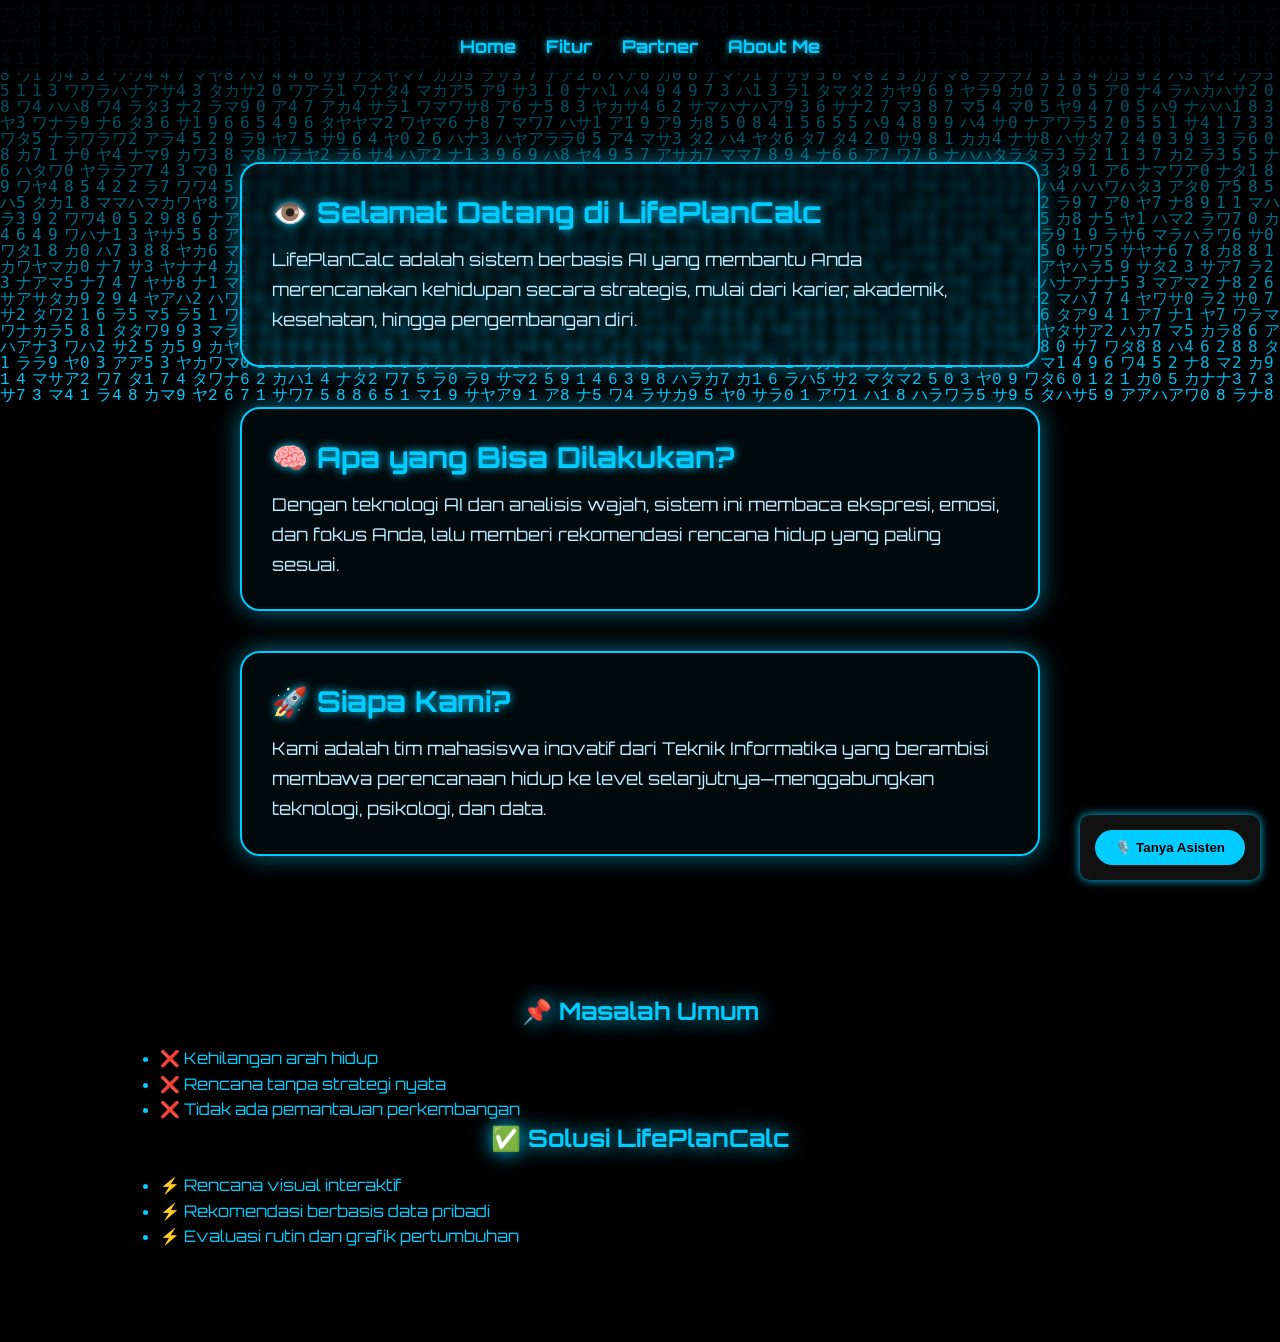
<file: index.html>
<!DOCTYPE html>
<html lang="id">
<head>
  <meta charset="UTF-8" />
  <meta name="viewport" content="width=device-width, initial-scale=1.0" />
  <title>LifePlanCalc - CyberAI</title>
  <link href="https://fonts.googleapis.com/css2?family=Orbitron:wght@500&display=swap" rel="stylesheet" />
  <link rel="stylesheet" href="style.css" />
</head>
<body>

  <!-- 🔷 Banner Atas / Header Logo dan Nama -->
  <header class="top-banner">
    <div class="banner-content">
      <img src="image/logo.png" alt="Logo LifePlanCalc" class="banner-logo" />
      <div class="banner-text">
        <h1>LifePlanCalc</h1>
        <p>Perencana Kehidupan Cerdas Berbasis AI oleh Kelompok 7</p>
      </div>
    </div>
  </header>

  <!-- 🎙️ Asisten AI -->
  <div class="ai-assistant">
    <button id="voiceBtn">🎙️ Tanya Asisten</button>
    <div id="aiResponse"></div>
    
  </div>

  <!-- 🔗 Navigasi -->
  <nav class="navbar">
    <ul>
      <li><a href="index.html">Home</a></li>
      <li><a href="./Pages/fitur.html">Fitur</a></li>
      <li><a href="./Pages/partner.html">Partner</a></li>
      <li><a href="./Pages/aboutme.html">About Me</a></li>
    </ul>
  </nav>

  <!-- 🌌 Efek Matrix -->
  <canvas id="matrix"></canvas>

  <!-- 🎵 Musik Latar -->
  <audio autoplay loop id="bgmusic">
    <source src="https://cdn.pixabay.com/download/audio/2022/12/09/audio_0dc98f1e75.mp3?filename=cyberpunk-moonlight-126199.mp3" type="audio/mpeg" />
  </audio>

  <!-- 🧠 Panel Informasi -->
  <div class="digital-board">
    <h2>👁️ Selamat Datang di LifePlanCalc</h2>
    <p>
      LifePlanCalc adalah sistem berbasis AI yang membantu Anda merencanakan kehidupan secara strategis,
      mulai dari karier, akademik, kesehatan, hingga pengembangan diri.
    </p>
  </div>

  <div class="digital-board">
    <h2>🧠 Apa yang Bisa Dilakukan?</h2>
    <p>
      Dengan teknologi AI dan analisis wajah, sistem ini membaca ekspresi, emosi, dan fokus Anda,
      lalu memberi rekomendasi rencana hidup yang paling sesuai.
    </p>
  </div>

  <div class="digital-board">
    <h2>🚀 Siapa Kami?</h2>
    <p>
      Kami adalah tim mahasiswa inovatif dari Teknik Informatika yang berambisi membawa perencanaan hidup
      ke level selanjutnya—menggabungkan teknologi, psikologi, dan data.
    </p>
  </div>

  <!-- 📌 Konten Utama -->
  <main class="container" id="main">
    <h2 id="fitur">📌 Masalah Umum</h2>
    <ul>
      <li>❌ Kehilangan arah hidup</li>
      <li>❌ Rencana tanpa strategi nyata</li>
      <li>❌ Tidak ada pemantauan perkembangan</li>
    </ul>

    <h2>✅ Solusi LifePlanCalc</h2>
    <ul>
      <li>⚡ Rencana visual interaktif</li>
      <li>⚡ Rekomendasi berbasis data pribadi</li>
      <li>⚡ Evaluasi rutin dan grafik pertumbuhan</li>
    </ul>

    <div id="data-output" style="color: #00ccff; padding: 1rem; font-family: monospace;"></div>
  </main>

  <!-- 📜 Script -->
  <script src="script.js"></script>
  <script src="./ai-assistent/voice-groq.js"></script>


</body>
</html>
</file>
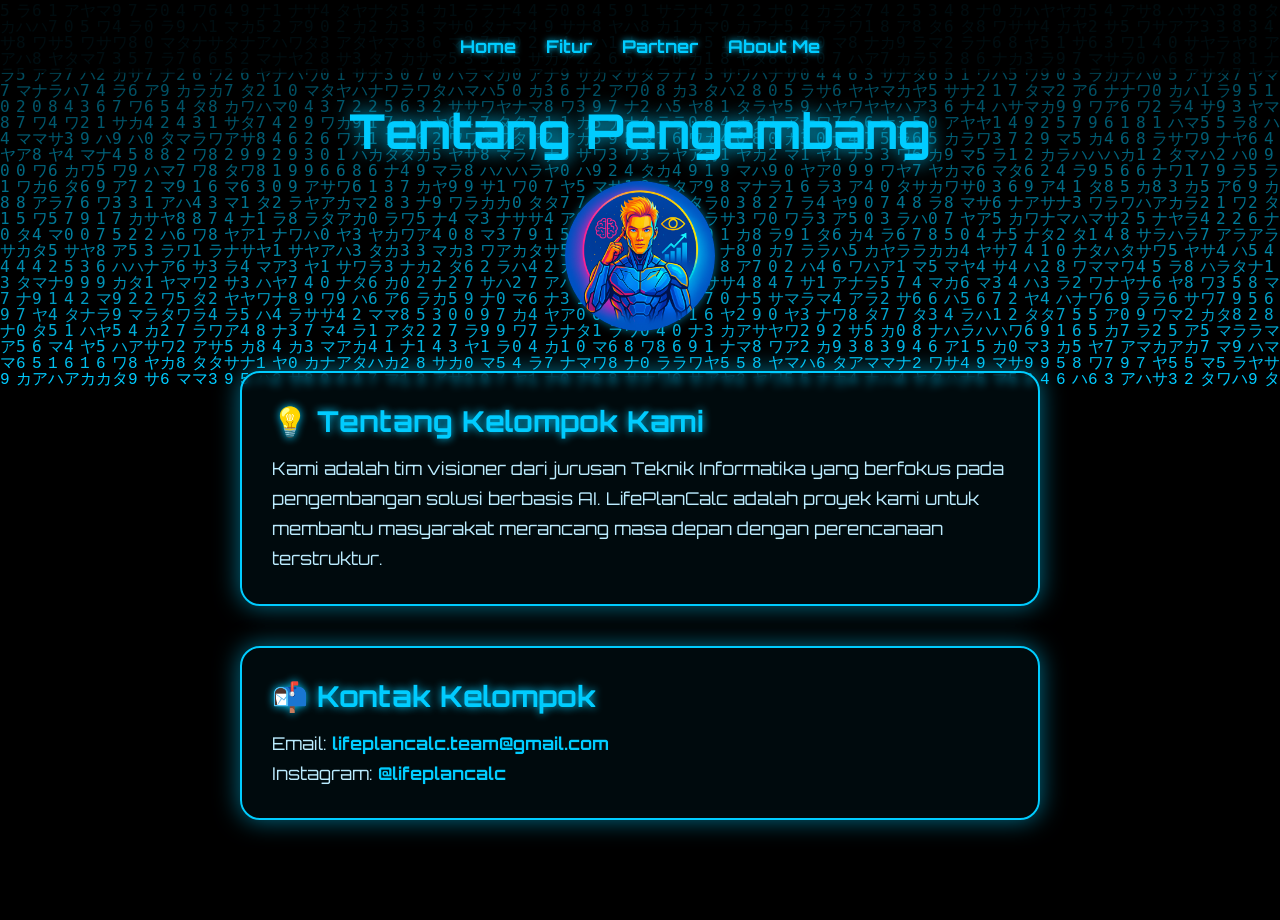
<file: Pages/aboutme.html>
<!DOCTYPE html>

<html lang="id">
<head>
<meta charset="utf-8"/>
<meta content="width=device-width, initial-scale=1.0" name="viewport"/>
<title>Tentang Saya - LifePlanCalc</title>
<link href="https://fonts.googleapis.com/css2?family=Orbitron:wght@500&amp;display=swap" rel="stylesheet"/>
<link href="../style.css" rel="stylesheet"/></head>
<body>
  <nav class="navbar">
    <ul>
      <li><a href="../index.html">Home</a></li>
      <li><a href="fitur.html">Fitur</a></li>
      <li><a href="partner.html">Partner</a></li>
      <li><a href="aboutme.html">About Me</a></li>
    </ul>
  </nav>
  
<canvas id="matrix"></canvas>
<!-- Musik latar -->
<audio autoplay="" id="bgmusic" loop="">
<source src="https://cdn.pixabay.com/download/audio/2022/12/09/audio_0dc98f1e75.mp3?filename=cyberpunk-moonlight-126199.mp3" type="audio/mpeg"/>
    Your browser does not support the audio element.
  </audio>
  <div class="container" id="aboutme">
    <h1>Tentang Pengembang</h1>
  
    <!-- Logo Kelompok -->
    <img src="../image/logo.png" alt="Logo Kelompok" style="width: 150px; margin: 20px auto; display: block; border-radius: 50%; box-shadow: 0 0 10px #00ccff88;">

    <div class="digital-board">
      <h2>💡 Tentang Kelompok Kami</h2>  <!-- Nama Kelompok -->
      <p>
        Kami adalah tim visioner dari jurusan Teknik Informatika yang berfokus pada pengembangan solusi berbasis AI. LifePlanCalc adalah proyek kami untuk membantu masyarakat merancang masa depan dengan perencanaan terstruktur.
      </p>
    </div>
    
    
  
    <div class="digital-board typewriter">
      <h2>📬 Kontak Kelompok</h2>
      <p id="kontak-text"></p>
      <p>Email: <a href="mailto:lifeplancalc.team@gmail.com" style="color: #00ccff;">lifeplancalc.team@gmail.com</a></p>
    <p>Instagram: <a href="https://instagram.com/lifeplancalc" target="_blank" style="color: #00ccff;">@lifeplancalc</a></p>
    </div>
    
   
  
 
<script src="../script.js"></script></body>
</html>
</file>
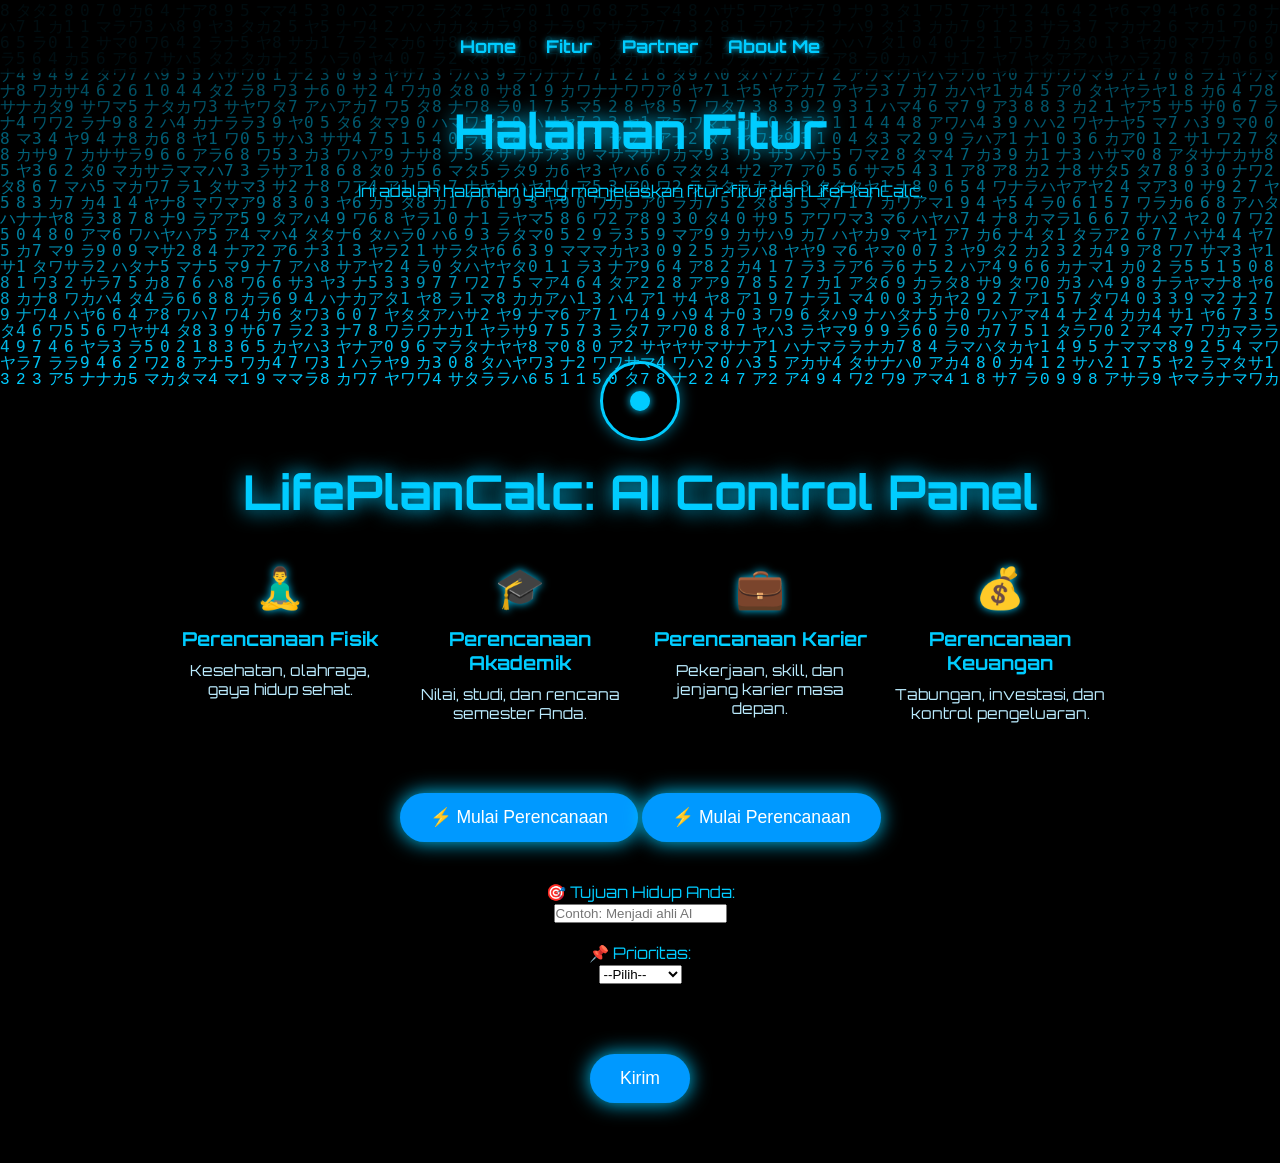
<file: Pages/fitur.html>
<!DOCTYPE html>
<html lang="id">
<head>
  <meta charset="utf-8"/>
  <meta content="width=device-width, initial-scale=1.0" name="viewport"/>
  <title>Fitur - LifePlanCalc</title>
  <link href="https://fonts.googleapis.com/css2?family=Orbitron:wght@500&display=swap" rel="stylesheet"/>
  <link href="../style.css" rel="stylesheet"/>
</head>
<body>
  <nav class="navbar">
    <ul>
      <li><a href="../index.html">Home</a></li>
      <li><a href="fitur.html">Fitur</a></li>
      <li><a href="partner.html">Partner</a></li>
      <li><a href="aboutme.html">About Me</a></li>
    </ul>
  </nav>

  <canvas id="matrix"></canvas>

  <!-- Musik latar -->
  <audio autoplay="" id="bgmusic" loop="">
    <source src="https://cdn.pixabay.com/download/audio/2022/12/09/audio_0dc98f1e75.mp3?filename=cyberpunk-moonlight-126199.mp3" type="audio/mpeg"/>
    Your browser does not support the audio element.
  </audio>

  <div class="container" id="fitur">
    <h1>Halaman Fitur</h1>
    <p>Ini adalah halaman yang menjelaskan fitur-fitur dari LifePlanCalc.</p>
  </div>

  <!-- Matrix animation -->
  <div class="container">

    <!-- ✅ Ikon bulat kini menjadi tautan ke index.html -->
    <a href="ace/index.html">
      <div class="ai-logo">
        <div class="outer-ring">
          <div class="inner-eye"></div>
        </div>
      </div>
    </a>

    <h1>LifePlanCalc: AI Control Panel</h1>
    <div class="menu-slider">
      <div class="card">
        <div class="icon">🧘‍♂️</div>
        <h3>Perencanaan Fisik</h3>
        <p>Kesehatan, olahraga, gaya hidup sehat.</p>
      </div>
      <div class="card">
        <div class="icon">🎓</div>
        <h3>Perencanaan Akademik</h3>
        <p>Nilai, studi, dan rencana semester Anda.</p>
      </div>
      <div class="card">
        <div class="icon">💼</div>
        <h3>Perencanaan Karier</h3>
        <p>Pekerjaan, skill, dan jenjang karier masa depan.</p>
      </div>
      <div class="card">
        <div class="icon">💰</div>
        <h3>Perencanaan Keuangan</h3>
        <p>Tabungan, investasi, dan kontrol pengeluaran.</p>
      </div>
      <div class="card">
        <div class="icon">🧠</div>
        <h3>Pengembangan Diri / Mental</h3>
        <p>Mindset positif, buku, journaling, dan refleksi.</p>
      </div>
    </div>
    
    <button class="start-button">⚡ Mulai Perencanaan</button>
    <button class="start-button">⚡ Mulai Perencanaan</button>

    <!-- Form Perencanaan -->
    <form id="planForm" style="margin-top: 40px;">
      <label for="goal">🎯 Tujuan Hidup Anda:</label><br>
      <input type="text" id="goal" name="goal" placeholder="Contoh: Menjadi ahli AI" required><br><br>

      <label for="prioritas">📌 Prioritas:</label><br>
      <select id="prioritas" name="prioritas" required>
        <option value="">--Pilih--</option>
        <option value="fisik">Fisik</option>
        <option value="akademik">Akademik</option>
        <option value="karier">Karier</option>
        <option value="keuangan">Keuangan</option>
        <option value="mental">Mental</option>
      </select><br><br>

      <button type="submit" class="start-button">Kirim</button>
    </form>

  </div>

  <script src="../script.js"></script>
</body>
</html>
</file>
<file: style.css>
/* Reset */
* {
  margin: 0;
  padding: 0;
  box-sizing: border-box;
}

:root {
  --bg: #000;
  --text: #00ccff;
}

/* Global */
body {
  font-family: 'Orbitron', sans-serif;
  background-color: var(--bg);
  color: var(--text);
  transition: background 0.3s, color 0.3s;
  overflow-x: hidden;
}

body.light {
  --bg: #ffffff;
  --text: #003366;
}

body::before {
  content: "";
  position: fixed;
  top: 0;
  left: 0;
  height: 100%;
  width: 100%;
  background: radial-gradient(circle at center, rgba(0,200,255,0.05), transparent);
  z-index: 0;
  pointer-events: none;
}

/* Layout Containers */
.container {
  position: relative;
  z-index: 1;
  max-width: 1000px;
  margin: 0 auto;
  padding: 100px 20px 60px;
  text-align: center;
}

ul {
  text-align: left;
  margin-top: 20px;
  line-height: 1.6;
}

/* Header Highlight */
.highlight-header {
  background: linear-gradient(to right, #0f172a, #1e293b);
  padding: 20px 40px;
  border-bottom: 2px solid #00ccff;
  box-shadow: 0 2px 12px #00ccff88;
}

.highlight-content {
  display: flex;
  align-items: center;
  gap: 20px;
  justify-content: center;
  flex-wrap: wrap;
}

.highlight-logo {
  width: 70px;
  height: 70px;
  object-fit: contain;
  border-radius: 50%;
  box-shadow: 0 0 12px #00ccff88;
}

.highlight-text h1 {
  margin: 0;
  font-size: 2rem;
  color: #00ccff;
  text-shadow: 0 0 8px #00ccff;
}

.highlight-text p {
  color: #bbecff;
  font-size: 1rem;
  margin-top: 5px;
}

/* Navbar */
.navbar {
  background-color: rgba(0, 0, 0, 0.8);
  padding: 12px 20px;
  position: fixed;
  top: 0;
  left: 0;
  width: 100%;
  z-index: 999;
  display: flex;
  justify-content: center;
}

.navbar ul {
  display: flex;
  gap: 30px;
  list-style: none;
  align-items: center;
}

.navbar a,
.navbar button {
  color: var(--text);
  font-weight: bold;
  background: none;
  border: none;
  cursor: pointer;
  font-size: 1.1rem;
  text-decoration: none;
  text-shadow: 0 0 6px #00ccff;
  transition: color 0.3s ease, text-shadow 0.3s ease;
}

.navbar a:hover {
  color: white;
  text-shadow: 0 0 10px #00ccff, 0 0 20px #00ccff;
}

/* Matrix Background */
#matrix {
  position: fixed;
  top: 0;
  left: 0;
  width: 100%;
  height: 100%;
  z-index: 0;
  background: black;
}

/* AI Logo Ring */
.ai-logo {
  display: flex;
  justify-content: center;
  margin-bottom: 20px;
}

.outer-ring {
  width: 80px;
  height: 80px;
  border: 3px solid #00ccff;
  border-radius: 50%;
  animation: rotate 4s linear infinite;
  display: flex;
  align-items: center;
  justify-content: center;
  box-shadow: 0 0 15px #00ccff88;
}

.inner-eye {
  width: 20px;
  height: 20px;
  background-color: #00ccff;
  border-radius: 50%;
  box-shadow: 0 0 8px #00ccff;
  animation: pulse 1.5s ease-in-out infinite;
}

/* Animations */
@keyframes rotate {
  0% { transform: rotate(0deg); }
  100% { transform: rotate(360deg); }
}

@keyframes pulse {
  0%, 100% { transform: scale(1); opacity: 1; }
  50% { transform: scale(1.4); opacity: 0.5; }
}

@keyframes blink {
  from, to { border-color: transparent; }
  50% { border-color: #00ccff; }
}

/* Headings */
h1, h2 {
  color: #00ccff;
  text-shadow: 0 0 20px #00ccff;
  margin-bottom: 20px;
}

h1 {
  font-size: 3rem;
}

/* Card Menu */
.menu-slider {
  display: flex;
  overflow-x: auto;
  gap: 20px;
  padding: 20px 10px;
  scroll-behavior: smooth;
}

.menu-slider::-webkit-scrollbar {
  height: 8px;
}

.menu-slider::-webkit-scrollbar-thumb {
  background: #00ccff;
  border-radius: 10px;
}

.menu-slider::-webkit-scrollbar-track {
  background: rgba(0, 0, 0, 0.3);
}

.menu-slider .card {
  flex: 0 0 auto;
  width: 220px;
  scroll-snap-align: center;
}


.card:hover {
  transform: scale(1.05);
  box-shadow: 0 0 20px #00ccff;
}

.icon {
  font-size: 40px;
  color: #00ccff;
  margin-bottom: 15px;
  text-shadow: 0 0 8px #00ccff;
}

.card h3 {
  font-size: 1.2rem;
  margin-bottom: 10px;
}

.card p {
  font-size: 0.95rem;
  color: #bbecff;
}

/* Start Button */
.start-button {
  margin-top: 50px;
  padding: 14px 30px;
  font-size: 1.1rem;
  background-color: #0099ff;
  color: white;
  border: none;
  border-radius: 9999px;
  cursor: pointer;
  box-shadow: 0 0 20px #00ccff;
  transition: 0.3s ease;
}

.start-button:hover {
  background-color: #0077cc;
  box-shadow: 0 0 30px #00ccff;
}

/* AI Assistant */
.ai-assistant {
  position: fixed;
  bottom: 20px;
  right: 20px;
  background: #111;
  color: #00ccff;
  padding: 15px;
  border-radius: 10px;
  box-shadow: 0 0 10px #00ccff;
  z-index: 1000;
}

#voiceBtn {
  background: #00ccff;
  border: none;
  color: black;
  padding: 10px 20px;
  border-radius: 50px;
  cursor: pointer;
  font-weight: bold;
}

/* Digital Boards */
.digital-board {
  margin: 40px auto;
  background: rgba(0, 200, 255, 0.05);
  border: 2px solid #00ccff;
  border-radius: 20px;
  padding: 30px;
  box-shadow: 0 0 25px #00ccff88;
  color: #bbecff;
  text-align: left;
  font-family: 'Orbitron', sans-serif;
  backdrop-filter: blur(4px);
  max-width: 800px;
}

.digital-board h2 {
  font-size: 1.8rem;
  margin-bottom: 15px;
  color: #00ccff;
  text-shadow: 0 0 8px #00ccff;
}

.digital-board p {
  font-size: 1.1rem;
  line-height: 1.7;
}

/* Typewriter */
.typewriter #kontak-text {
  white-space: pre-line;
  border-right: 2px solid #00ccff;
  animation: blink 1s step-end infinite;
  font-family: 'Orbitron', sans-serif;
}

/* Member Cards (for partner.html) */
.team-grid {
  display: flex;
  flex-wrap: wrap;
  justify-content: center;
  gap: 30px;
  margin-top: 40px;
}

.member-card {
  text-align: center;
  color: #00ccff;
  background: rgba(0, 200, 255, 0.05);
  padding: 20px;
  border-radius: 15px;
  border: 1px solid #00ccff;
  width: 180px;
  box-shadow: 0 0 10px rgba(0, 200, 255, 0.2);
  backdrop-filter: blur(5px);
}

.member-card img {
  border-radius: 50%;
  width: 100px;
  height: 100px;
  object-fit: cover;
  margin-bottom: 10px;
  box-shadow: 0 0 10px #00ccff88;
}

/* About Me Hover */
#aboutme img {
  transition: transform 0.3s ease;
}
#aboutme img:hover {
  transform: scale(1.1);
}

#aboutme a {
  text-decoration: none;
  color: #00ccff;
  font-weight: bold;
}

/* Modal (for partner click) */
.modal {
  display: none;
  position: fixed;
  z-index: 1001;
  left: 0;
  top: 0;
  width: 100%;
  height: 100%;
  overflow: auto;
  background-color: rgba(0, 0, 0, 0.6);
}

.modal-content {
  background-color: #000;
  margin: 10% auto;
  padding: 20px;
  border: 1px solid #00ccff;
  width: 80%;
  max-width: 500px;
  color: #00ccff;
  border-radius: 10px;
  box-shadow: 0 0 20px #00ccff;
  text-align: center;
}

.close {
  color: #00ccff;
  float: right;
  font-size: 24px;
  font-weight: bold;
  cursor: pointer;
}

/* Media Query */
@media (max-width: 600px) {
  .landing h1 {
    font-size: 2.2rem;
  }

  .start-button {
    font-size: 1rem;
    padding: 12px 20px;
  }
}

.top-banner {
  background: linear-gradient(to right, #000428, #004e92);
  padding: 20px;
  border-bottom: 2px solid #00ccff;
  box-shadow: 0 4px 20px #00ccff55;
  text-align: center;
}

.banner-content {
  display: flex;
  justify-content: center;
  align-items: center;
  gap: 20px;
  flex-wrap: wrap;
}

.banner-logo {
  width: 80px;
  height: 80px;
  border-radius: 50%;
  box-shadow: 0 0 12px #00ccffaa;
  object-fit: cover;
}

.banner-text h1 {
  font-size: 2rem;
  margin: 0;
  color: #00ccff;
  text-shadow: 0 0 8px #00ccff;
  font-family: 'Orbitron', sans-serif;
}

.banner-text p {
  margin: 5px 0 0;
  font-size: 1rem;
  color: #bbecff;
  font-family: 'Orbitron', sans-serif;
}
</file>
